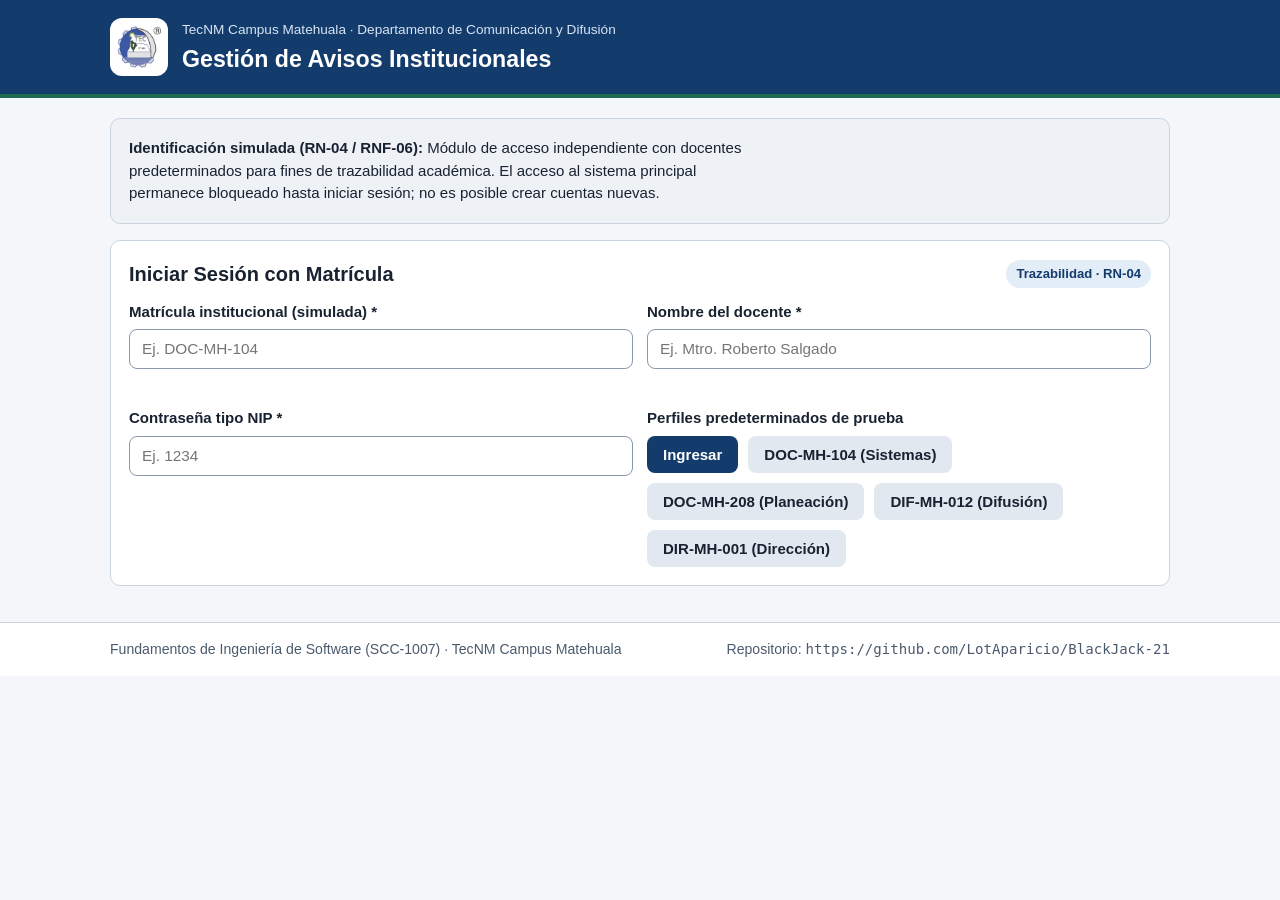
<file: index.html>
<!DOCTYPE html>
<html lang="es">
<head>
  <meta charset="UTF-8" />
  <meta name="viewport" content="width=device-width, initial-scale=1.0" />
  <title>TecNM Campus Matehuala · Avisos Institucionales</title>
  <link rel="stylesheet" href="static/styles.css" />
</head>
<body>
  <script>
    if (!localStorage.getItem("tecnm_mh_sesion_matricula_v1")) {
      window.location.replace("login.html");
    }
  </script>

  <a class="skip-link" href="#contenido-principal">Saltar al contenido principal</a>

  <header class="site-header">
    <div class="container header-inner">
      <div class="brand-lockup">
        <img src="static/logo-itm-mh.png" alt="Escudo institucional IT MH" class="brand-logo" />
        <div>
          <p class="eyebrow">TecNM Campus Matehuala · Departamento de Comunicación y Difusión</p>
          <h1>Gestión de Avisos Institucionales</h1>
        </div>
      </div>
      <nav aria-label="Navegación principal" class="role-switch">
        <button type="button" class="tab-btn active" data-view="solicitante">Vista Solicitante (CU-01)</button>
        <button type="button" class="tab-btn" data-view="difusion">Bandeja Difusión (CU-02)</button>
        <button type="button" class="tab-btn" data-view="seguimiento">Calendario y Reporte (CU-05)</button>
        <button type="button" class="tab-btn" data-view="documentacion">Documentación (E1–E4)</button>
        <button type="button" class="tab-btn" id="btn-cerrar-sesion-nav">Cerrar sesión</button>
      </nav>
    </div>
  </header>

  <main id="contenido-principal" class="container main-grid">
    <section class="card notice-banner" aria-label="Cumplimiento normativo y almacenamiento">
      <p>
        <strong>Entorno de prueba controlado (RN-04 / RNF-06):</strong> Operación con datos simulados sin almacenar datos personales reales de alumnos.
        El almacenamiento local en este visor HTML se guarda en el navegador (<code>localStorage</code>) y la versión completa del sistema corre con <strong>Flask + SQLite</strong>.
      </p>
      <div class="banner-actions">
        <button type="button" id="btn-reset-demo" class="btn btn-secondary">Restablecer datos simulados</button>
      </div>
    </section>

    <!-- VISTA 1: SOLICITANTE -->
    <section id="view-solicitante" class="card view-panel active" aria-labelledby="titulo-solicitante">
      <div class="panel-header">
        <h2 id="titulo-solicitante">1. Solicitud de Aviso Institucional</h2>
        <span class="badge">RF-01 · RF-02 · RF-05 · RF-07</span>
      </div>

      <form id="form-aviso" class="form-grid" novalidate>
        <div class="field-group">
          <label for="area-solicitante">Área solicitante *</label>
          <select id="area-solicitante" name="area" required>
            <option value="">Selecciona un área...</option>
            <option value="Subdirección de Planeación y Vinculación">Subdirección de Planeación y Vinculación</option>
            <option value="Servicios Escolares">Servicios Escolares</option>
            <option value="Gestión Tecnológica y Vinculación">Gestión Tecnológica y Vinculación</option>
            <option value="Dirección">Dirección</option>
            <option value="Ingeniería en Sistemas Computacionales">Ingeniería en Sistemas Computacionales</option>
          </select>
          <small class="error-msg" id="err-area"></small>
        </div>

        <div class="field-group">
          <label for="tipo-aviso">Tipo de envío *</label>
          <select id="tipo-aviso" name="tipo" required>
            <option value="Normal">Aviso normal (requiere aprobación de Difusión · RN-01)</option>
            <option value="Urgente / Dirección">Aviso urgente o de Dirección (registro directo · RN-03)</option>
          </select>
        </div>

        <div class="field-group full-width">
          <label for="titulo-aviso">Título del aviso *</label>
          <input
            type="text"
            id="titulo-aviso"
            name="titulo"
            placeholder="Ej. Convocatoria de becas institucionales 2026-2"
            required
          />
          <small class="error-msg" id="err-titulo"></small>
        </div>

        <div class="field-group">
          <label for="fecha-evento">Fecha del evento o fecha límite *</label>
          <input type="date" id="fecha-evento" name="fecha" required />
          <small class="error-msg" id="err-fecha"></small>
        </div>

        <div class="field-group">
          <label for="lugar-aviso">Lugar o modalidad *</label>
          <input
            type="text"
            id="lugar-aviso"
            name="lugar"
            placeholder="Ej. Auditorio Principal / Aula Magna"
            required
          />
          <small class="error-msg" id="err-lugar"></small>
        </div>

        <div class="field-group full-width">
          <label for="enlace-aviso">Enlace de registro o información *</label>
          <input
            type="url"
            id="enlace-aviso"
            name="enlace"
            placeholder="https://matehuala.tecnm.mx/convocatoria"
            required
          />
          <small class="error-msg" id="err-enlace"></small>
        </div>

        <div class="field-group full-width">
          <label for="cuerpo-aviso">Cuerpo del mensaje (fecha, lugar y enlace visibles sin «Ver más») *</label>
          <textarea
            id="cuerpo-aviso"
            name="cuerpo"
            rows="4"
            placeholder="Redacta el mensaje completo para que los datos clave queden visibles en el texto..."
            required
          ></textarea>
          <small class="error-msg" id="err-cuerpo"></small>
        </div>

        <div id="alerta-anticipacion" class="alert-box full-width hidden" role="alert">
          <p>
            <strong>Advertencia de anticipación (RF-02 / RN-02):</strong> La fecha del evento o límite tiene menos de 3 días de anticipación respecto a hoy.
          </p>
          <label class="checkbox-inline">
            <input type="checkbox" id="confirmar-anticipacion" />
            <span>Confirmo el envío con poca anticipación bajo criterios del área.</span>
          </label>
          <small class="error-msg" id="err-anticipacion"></small>
        </div>

        <div class="card preview-box full-width">
          <h3>Vista previa estandarizada del texto (RF-05)</h3>
          <p id="vista-previa-texto" class="preview-content">
            Completa los campos del formulario para visualizar el texto estandarizado con fecha, lugar y enlace.
          </p>
        </div>

        <div class="form-actions full-width">
          <button type="submit" class="btn btn-primary">Registrar solicitud</button>
          <button type="button" id="btn-llenar-ejemplo" class="btn btn-secondary">Cargar ejemplo simulado</button>
        </div>
      </form>

      <div id="resultado-folio" class="feedback-box hidden" aria-live="polite"></div>
    </section>

    <!-- VISTA 2: DIFUSIÓN -->
    <section id="view-difusion" class="card view-panel" aria-labelledby="titulo-difusion">
      <div class="panel-header">
        <h2 id="titulo-difusion">2. Bandeja de Revisión Editorial y Aprobación</h2>
        <span class="badge">RF-03 · RF-04 · RN-01 · RN-03</span>
      </div>
      <p class="muted">
        Revisa los avisos pendientes, edita el texto si es necesario para cuidar la imagen institucional, aprueba para programar o rechaza indicando un motivo obligatorio.
      </p>
      <div id="lista-pendientes" class="stack-list"></div>
    </section>

    <!-- VISTA 3: SEGUIMIENTO, CALENDARIO Y REPORTE -->
    <section id="view-seguimiento" class="card view-panel" aria-labelledby="titulo-seguimiento">
      <div class="panel-header">
        <h2 id="titulo-seguimiento">3. Seguimiento por Folio, Calendario y Reporte Mensual</h2>
        <span class="badge">RF-06 · RF-08 · RF-09</span>
      </div>

      <div class="filters-bar">
        <div class="field-group">
          <label for="filtro-estado">Filtrar por estado</label>
          <select id="filtro-estado">
            <option value="Todos">Todos</option>
            <option value="En revisión">En revisión</option>
            <option value="Publicado / Programado">Publicado / Programado</option>
            <option value="Rechazado">Rechazado</option>
          </select>
        </div>

        <div class="field-group">
          <label for="filtro-busqueda">Buscar por folio o título</label>
          <input type="search" id="filtro-busqueda" placeholder="Ej. AV-101 o beca" />
        </div>
      </div>

      <div class="metrics-strip" id="resumen-metricas"></div>

      <div class="table-wrap">
        <table class="data-table">
          <thead>
            <tr>
              <th>Folio</th>
              <th>Título y Área</th>
              <th>Fecha Evento</th>
              <th>Tipo</th>
              <th>Estado</th>
              <th>Detalle / Motivo</th>
            </tr>
          </thead>
          <tbody id="tabla-avisos-body"></tbody>
        </table>
      </div>
    </section>

    <!-- VISTA 4: DOCUMENTACIÓN COMPLETA Y DESCARGA DE PDFs -->
    <section id="view-documentacion" class="card view-panel" aria-labelledby="titulo-docs">
      <div class="panel-header">
        <h2 id="titulo-docs">4. Documentación del Proyecto (Entregas E1–E4 y Libro Completo)</h2>
        <span class="badge">SCC-1007 · TecNM Matehuala</span>
      </div>

      <p class="muted">
        Consulta directamente en la web la síntesis de ingeniería de software del proyecto o descarga los documentos PDF oficiales almacenados en la carpeta <code>docs/</code> del repositorio.
      </p>

      <div class="docs-grid">
        <article class="doc-card">
          <h3>Libro Completo Unificado (E1–E4)</h3>
          <p>Documento maestro que integra contexto, requerimientos, arquitectura web, plan de calidad ISO/IEC 25010, casos de prueba y cierre.</p>
          <a class="btn btn-primary" href="docs/Libro Completo BlackJack-21 - Automatiza tu Tec.pdf" target="_blank" rel="noopener">Abrir / Descargar Libro PDF</a>
        </article>

        <article class="doc-card">
          <h3>Entrega E1 · Diagnóstico</h3>
          <p>Registro del proceso de avisos institucionales en Comunicación y Difusión, organigrama M00/A1098/2022 y evidencia de anticipación.</p>
          <a class="btn btn-secondary" href="docs/E1-24660010_E1_BlackJack21.pdf" target="_blank" rel="noopener">Abrir PDF E1</a>
        </article>

        <article class="doc-card">
          <h3>Entrega E2 · Requerimientos</h3>
          <p>Perfiles de usuario, recorrido AS-IS, problemas P1–P4, requerimientos RF-01 a RN-04, casos de uso CU-01 a CU-05 y matriz de trazabilidad.</p>
          <a class="btn btn-secondary" href="docs/E2- 24660010_E2_BlackJack-21.pdf" target="_blank" rel="noopener">Abrir PDF E2</a>
        </article>

        <article class="doc-card">
          <h3>Entrega E3 · Arquitectura y Calidad</h3>
          <p>Flujo BPMN TO-BE, diseño web responsivo (360 px, contraste &ge; 4.5:1), modelo ISO/IEC 25010, SQA y autodiagnóstico CMMI.</p>
          <a class="btn btn-secondary" href="docs/E3 - 24660010 -BlackJack-21.pdf" target="_blank" rel="noopener">Abrir PDF E3</a>
        </article>

        <article class="doc-card">
          <h3>Entrega E4 · Verificación y Cierre</h3>
          <p>Ejecución de los 15 casos de prueba (CP-01 a CP-15), métricas antes/después, bitácora PSP final y declaración de transparencia.</p>
          <a class="btn btn-secondary" href="docs/E4 - 24660010 -BlackJack-21.pdf" target="_blank" rel="noopener">Abrir PDF E4</a>
        </article>

        <article class="doc-card">
          <h3>Evidencia en Video del Sistema</h3>
          <p>Grabación demostrativa del flujo web, validación de reglas, revisión editorial y despliegue en entorno de prueba.</p>
          <a class="btn btn-secondary" href="EVIDENCIA-VIDEO.mp4" target="_blank" rel="noopener">Ver / Descargar Video</a>
        </article>
      </div>

      <div class="doc-summary-grid">
        <article class="card sub-card">
          <h3>Resumen Ejecutivo (E1–E2)</h3>
          <ul>
            <li><strong>Problema observado:</strong> Publicaciones con 1 a 2 días de anticipación (P1) y datos clave ocultos en imagen o cortados por «Ver más» (P4).</li>
            <li><strong>Reglas clave:</strong> Aprobación editorial obligatoria de Difusión (<code>RN-01</code>), alerta si hay &lt; 3 días de anticipación (<code>RN-02</code>), ruta directa para urgencias/Dirección (<code>RN-03</code>) y entorno simulado (<code>RN-04</code>).</li>
            <li><strong>Privacidad:</strong> Cero almacenamiento de datos personales reales de estudiantes (<code>RNF-06</code>).</li>
          </ul>
        </article>

        <article class="card sub-card">
          <h3>Arquitectura, Calidad y Pruebas (E3–E4)</h3>
          <ul>
            <li><strong>Despliegue en la nube:</strong> Sitio web estático en HTML5 + CSS3 + JavaScript publicado en GitHub Pages (<code>https://lotaparicio.github.io/BlackJack-21/</code>) con persistencia simulada en <code>localStorage</code> y respaldo local en Flask.</li>
            <li><strong>Calidad ISO/IEC 25010:</strong> Diseño adaptable desde 360 px (<code>RNF-03</code>), contraste accesible &ge; 4.5:1 (<code>RNF-04</code>) y trazabilidad completa.</li>
            <li><strong>Verificación:</strong> 15 de 15 casos de prueba (<code>CP-01</code> a <code>CP-15</code>) aprobados en entorno controlado.</li>
          </ul>
        </article>
      </div>
    </section>
  </main>

  <footer class="site-footer">
    <div class="container footer-inner">
      <p>Fundamentos de Ingeniería de Software (SCC-1007) · TecNM Campus Matehuala</p>
      <p>Repositorio: <code>https://github.com/LotAparicio/BlackJack-21</code></p>
    </div>
  </footer>

  <script src="static/app.js"></script>
  <script>
    document.getElementById("btn-cerrar-sesion-nav")?.addEventListener("click", () => {
      localStorage.removeItem("tecnm_mh_sesion_matricula_v1");
      window.location.href = "login.html";
    });
  </script>
</body>
</html>
</file>
<file: static/styles.css>
:root {
  --bg-page: #f4f6f9;
  --bg-card: #ffffff;
  --bg-subtle: #eef2f7;
  --text-main: #182230;
  --text-muted: #4b5a6d;
  --primary: #133b6b;
  --primary-hover: #0c2747;
  --accent: #1e6b52;
  --danger: #9e1b24;
  --warning-bg: #fff8e6;
  --warning-border: #c98a00;
  --border: #cbd5e1;
  --radius: 10px;
}

* {
  box-sizing: border-box;
}

html, body {
  margin: 0;
  padding: 0;
  font-family: "Segoe UI", Roboto, Arial, sans-serif;
  font-size: 16px;
  line-height: 1.5;
  color: var(--text-main);
  background-color: var(--bg-page);
}

.skip-link {
  position: absolute;
  left: -9999px;
}

.skip-link:focus {
  position: fixed;
  top: 8px;
  left: 8px;
  z-index: 1000;
  background: var(--primary);
  color: #ffffff;
  padding: 8px 12px;
  border-radius: 6px;
}

.container {
  width: min(100% - 24px, 1060px);
  margin: 0 auto;
}

.site-header {
  background: var(--primary);
  color: #ffffff;
  padding: 18px 0;
  border-bottom: 4px solid var(--accent);
}

.header-inner {
  display: flex;
  flex-direction: column;
  gap: 14px;
}

.brand-lockup {
  display: flex;
  align-items: center;
  gap: 14px;
}

.brand-logo {
  width: 58px;
  height: 58px;
  object-fit: contain;
  background: #ffffff;
  padding: 5px;
  border-radius: 12px;
  border: 2px solid rgba(255, 255, 255, 0.45);
  flex: 0 0 auto;
}

.eyebrow {
  margin: 0 0 4px;
  font-size: 0.85rem;
  color: #d7e5f5;
}

.site-header h1 {
  margin: 0;
  font-size: 1.45rem;
  line-height: 1.25;
}

.role-switch {
  display: flex;
  flex-wrap: wrap;
  gap: 8px;
}

.tab-btn {
  background: rgba(255, 255, 255, 0.14);
  color: #ffffff;
  border: 1px solid rgba(255, 255, 255, 0.35);
  border-radius: 8px;
  padding: 9px 14px;
  font-size: 0.92rem;
  font-weight: 600;
  cursor: pointer;
}

.tab-btn.active,
.tab-btn:hover {
  background: #ffffff;
  color: var(--primary);
}

.main-grid {
  padding: 20px 0 36px;
  display: grid;
  gap: 16px;
}

.card {
  background: var(--bg-card);
  border: 1px solid var(--border);
  border-radius: var(--radius);
  padding: 18px;
}

.notice-banner {
  display: flex;
  flex-wrap: wrap;
  align-items: center;
  justify-content: space-between;
  gap: 12px;
  background: var(--bg-subtle);
}

.notice-banner p {
  margin: 0;
  font-size: 0.94rem;
  max-width: 74ch;
}

.view-panel {
  display: none;
}

.view-panel.active {
  display: block;
}

.panel-header {
  display: flex;
  flex-wrap: wrap;
  align-items: center;
  justify-content: space-between;
  gap: 10px;
  margin-bottom: 12px;
}

.panel-header h2 {
  margin: 0;
  font-size: 1.25rem;
}

.badge {
  background: #e3edf8;
  color: var(--primary);
  font-size: 0.82rem;
  font-weight: 700;
  padding: 4px 10px;
  border-radius: 999px;
}

.muted {
  color: var(--text-muted);
  margin-top: 0;
}

.form-grid {
  display: grid;
  grid-template-columns: 1fr;
  gap: 14px;
}

@media (min-width: 720px) {
  .form-grid {
    grid-template-columns: 1fr 1fr;
  }
  .full-width {
    grid-column: 1 / -1;
  }
}

.field-group {
  display: flex;
  flex-direction: column;
  gap: 6px;
}

label {
  font-weight: 600;
  font-size: 0.94rem;
}

input,
select,
textarea {
  width: 100%;
  padding: 10px 12px;
  border: 1px solid #8a99ad;
  border-radius: 8px;
  font-family: inherit;
  font-size: 0.96rem;
  color: var(--text-main);
  background: #ffffff;
}

input:focus,
select:focus,
textarea:focus,
button:focus,
a.btn:focus {
  outline: 3px solid #2b6cb0;
  outline-offset: 1px;
}

.error-msg {
  color: var(--danger);
  font-weight: 600;
  min-height: 18px;
  font-size: 0.85rem;
}

.hidden {
  display: none !important;
}

.alert-box {
  background: var(--warning-bg);
  border: 1px solid var(--warning-border);
  border-radius: 8px;
  padding: 12px 14px;
}

.alert-box p {
  margin: 0 0 8px;
}

.checkbox-inline {
  display: flex;
  align-items: flex-start;
  gap: 8px;
  font-weight: 500;
}

.checkbox-inline input[type="checkbox"] {
  width: 18px;
  height: 18px;
  margin-top: 2px;
  flex: 0 0 auto;
}

.preview-box {
  background: var(--bg-subtle);
}

.preview-box h3 {
  margin: 0 0 6px;
  font-size: 1rem;
}

.preview-content {
  margin: 0;
  white-space: pre-line;
}

.form-actions {
  display: flex;
  flex-wrap: wrap;
  gap: 10px;
}

.btn {
  display: inline-block;
  text-decoration: none;
  border: none;
  border-radius: 8px;
  padding: 10px 16px;
  font-size: 0.94rem;
  font-weight: 600;
  cursor: pointer;
}

.btn-primary {
  background: var(--primary);
  color: #ffffff;
}

.btn-primary:hover {
  background: var(--primary-hover);
}

.btn-secondary {
  background: #e2e8f0;
  color: var(--text-main);
}

.btn-approve {
  background: var(--accent);
  color: #ffffff;
}

.btn-reject {
  background: var(--danger);
  color: #ffffff;
}

.feedback-box {
  margin-top: 16px;
  padding: 12px 14px;
  border-radius: 8px;
  background: #e6f4ee;
  border: 1px solid #2b7a5b;
  color: #103b2a;
}

.stack-list {
  display: grid;
  gap: 12px;
}

.review-card {
  border: 1px solid var(--border);
  border-radius: 8px;
  padding: 14px;
  background: #fcfdff;
}

.review-top {
  display: flex;
  flex-wrap: wrap;
  justify-content: space-between;
  gap: 8px;
  margin-bottom: 8px;
}

.review-actions {
  display: flex;
  flex-wrap: wrap;
  gap: 8px;
  margin-top: 10px;
}

.filters-bar {
  display: grid;
  grid-template-columns: 1fr;
  gap: 12px;
  margin-bottom: 14px;
}

@media (min-width: 640px) {
  .filters-bar {
    grid-template-columns: 240px 1fr;
  }
}

.metrics-strip {
  display: grid;
  grid-template-columns: repeat(auto-fit, minmax(150px, 1fr));
  gap: 10px;
  margin-bottom: 16px;
}

.metric-tile {
  background: var(--bg-subtle);
  border: 1px solid var(--border);
  border-radius: 8px;
  padding: 10px 12px;
}

.metric-tile strong {
  display: block;
  font-size: 1.35rem;
  color: var(--primary);
}

.metric-tile span {
  font-size: 0.85rem;
  color: var(--text-muted);
}

.table-wrap {
  width: 100%;
  overflow-x: auto;
}

.data-table {
  width: 100%;
  border-collapse: collapse;
  font-size: 0.9rem;
}

.data-table th,
.data-table td {
  border: 1px solid var(--border);
  padding: 8px 10px;
  text-align: left;
  vertical-align: top;
}

.data-table th {
  background: var(--bg-subtle);
}

.status-pill {
  display: inline-block;
  padding: 2px 8px;
  border-radius: 999px;
  font-size: 0.8rem;
  font-weight: 700;
}

.status-revision {
  background: #fef0c7;
  color: #784900;
}

.status-publicado {
  background: #dcfce7;
  color: #14532d;
}

.status-rechazado {
  background: #fee2e2;
  color: #7f1d1d;
}

.docs-grid {
  display: grid;
  grid-template-columns: repeat(auto-fit, minmax(240px, 1fr));
  gap: 12px;
  margin-bottom: 16px;
}

.doc-card {
  border: 1px solid var(--border);
  border-radius: 8px;
  padding: 14px;
  background: #fcfdff;
  display: flex;
  flex-direction: column;
  justify-content: space-between;
  gap: 10px;
}

.doc-card h3 {
  margin: 0;
  font-size: 1.02rem;
  color: var(--primary);
}

.doc-card p {
  margin: 0;
  font-size: 0.9rem;
  color: var(--text-muted);
}

.doc-summary-grid {
  display: grid;
  grid-template-columns: 1fr;
  gap: 12px;
}

@media (min-width: 720px) {
  .doc-summary-grid {
    grid-template-columns: 1fr 1fr;
  }
}

.sub-card {
  background: var(--bg-subtle);
}

.sub-card h3 {
  margin-top: 0;
  font-size: 1.05rem;
}

.sub-card ul {
  margin: 0;
  padding-left: 18px;
  display: grid;
  gap: 8px;
  font-size: 0.92rem;
}

.site-footer {
  border-top: 1px solid var(--border);
  background: #ffffff;
  padding: 16px 0;
  font-size: 0.88rem;
  color: var(--text-muted);
}

.footer-inner {
  display: flex;
  flex-wrap: wrap;
  justify-content: space-between;
  gap: 10px;
}

.footer-inner p {
  margin: 0;
}
</file>
